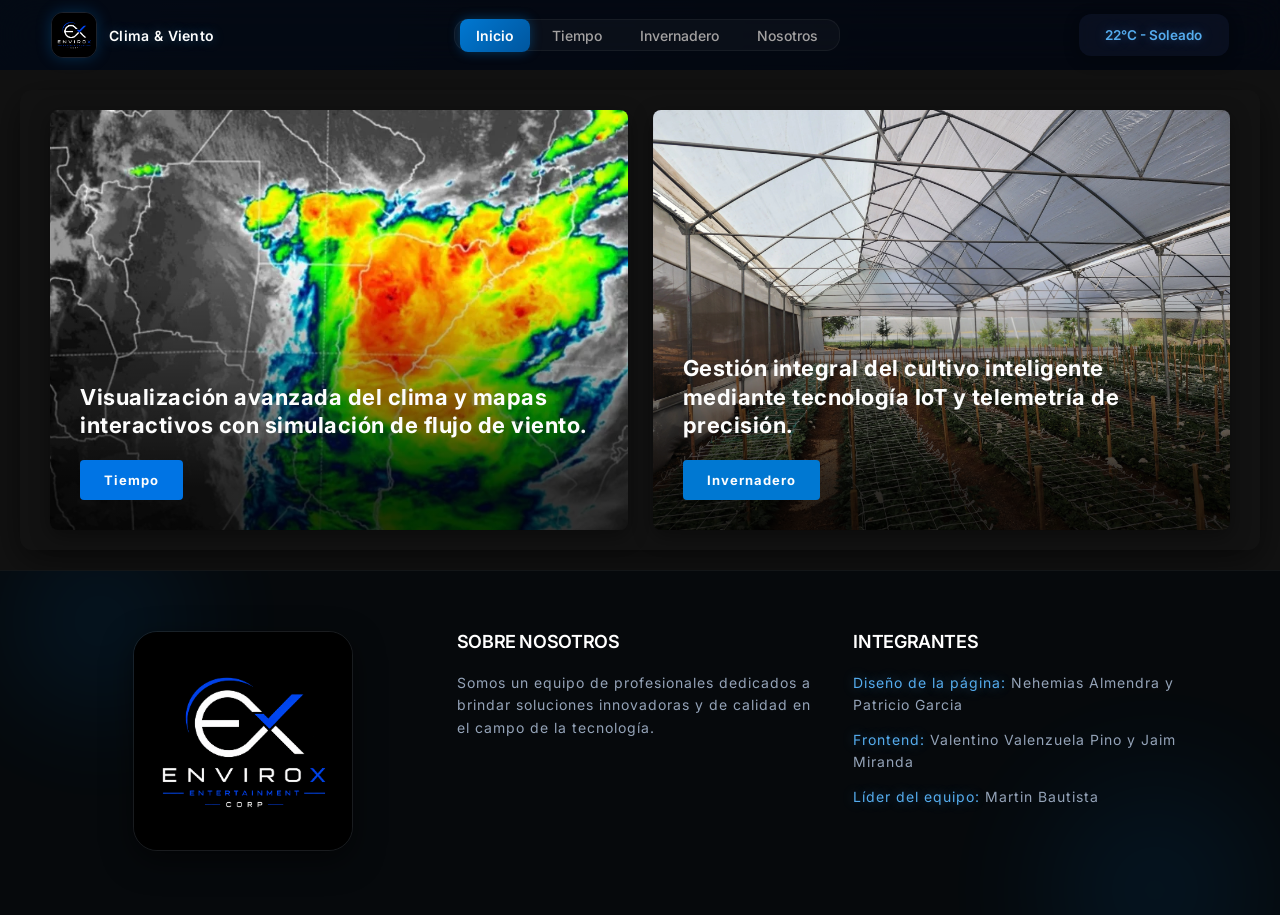
<file: index.html>
<!DOCTYPE html>
<html lang="es">
<head>
    <meta charset="UTF-8">
    <meta name="viewport" content="width=device-width, initial-scale=1.0">
    <link rel="stylesheet" href="./css/style.css">
    <link rel="icon" href="./img,mp3/envirox negro.png">

    <title>Envirox</title>
</head>
<body>

    <header class="encabezado">
        <div class="head">
            <nav class="navbar">
                <a href="#" class="logo">
                    <img src="./img,mp3/envirox negro.png" alt="foto del logo">
                    <span class="logo-sub">Clima & Viento</span>
                </a>
                
                <ul>
                    <li><a href="./index.html" class="enlaces activo">Inicio</a></li>
                    <li><a href="./paginas/tiempo.html" class="enlaces">Tiempo</a></li>
                    <li><a href="./paginas/invernadero.html" class="enlaces">Invernadero</a></li>
                    <li><a href="./paginas/nosotros.html" class="enlaces">Nosotros</a></li>
                </ul>

                <div class="widget-clima">
                    <span> 22°C - Soleado</span>
                </div>
            </nav>
        </div>
    </header>

    <main>
        <div class="epic-app-container">

            <div class="epic-carousel-content">
                <!-- Tarjeta 1 -->
                <div class="epic-card card-unreal">
                    <div class="epic-card-content">
                        
                        <h2>Visualización avanzada del clima y mapas interactivos con simulación de flujo de viento.</h2>
                        <button class="epic-btn blue-btn"><a href="./paginas/tiempo.html">Tiempo</a></button>
                        
                    </div>
                </div>
                <div class="epic-card card-car">
                    <div class="epic-card-content">
                        <h2>Gestión integral del cultivo inteligente mediante tecnología IoT y telemetría de precisión.</h2>
                        <button class="epic-btn brown-btn"><a href="./paginas/invernadero.html">Invernadero</a></button>
                    </div>
                </div>
            </div>
        </div>
    </main>
    <footer>
        <div class="pie-pagina">
            <div class="grupo-1">
                <div class="box">
                    <figure>
                        <a href="../index.html">
                            <img src="./img,mp3/envirox negro.png" alt="logo">
                        </a>
                    </figure>
                </div>
                <div class="box">
                    <h2>SOBRE NOSOTROS</h2>
                    <p>Somos un equipo de profesionales dedicados a brindar soluciones innovadoras y de calidad en el campo de la tecnología.</p>
                </div>
                <div class="box">
                    <h2>INTEGRANTES</h2>
                    <p><span>Diseño de la página:</span> Nehemias Almendra y Patricio Garcia</p>
                    <p><span>Frontend:</span> Valentino Valenzuela Pino y Jaim Miranda</p>
                    <p><span>Líder del equipo:</span> Martin Bautista</p>
                </div>
            </div>
        </div>
    </footer>


    <script src="./scripts/script.js"></script>

</body>
</html>
</file>
<file: css/style.css>
@import url('https://fonts.googleapis.com/css2?family=Inter:wght@300;400;500;600;700&display=swap');

* {
    font-family: 'Inter', -apple-system, BlinkMacSystemFont, "Segoe UI", Roboto, sans-serif;
    box-sizing: border-box;
    padding: 0px;
    margin: 0px;
}

:root {
    --azul-principal: #0078D2;
    --azul-secundario: #55ACEE;
    --gris-oscuro: #292F33;
    --gris: rgba(15, 23, 42, 0.85);
    --gris-claro: #a4a2a2;
    --gris-muy-claro: #CCD6DD;
    --fondo-claro: #EEF3FB;
    --blanco: #FDFDFD;
    --blanco-claro: #E1E8ED;
}

html {
    scroll-behavior: smooth;
}

h1, h2, h3, h4, h5, h6 {
    color: var(--gris-claro);
    letter-spacing: -0.02em;
}

a{
    text-decoration: none;
    color: var(--blanco);
}

body {
    background-color: #080c10;
    background-image: 
        radial-gradient(at 0% 0%, rgba(0, 120, 210, 0.08) 0px, transparent 50%),
        radial-gradient(at 100% 100%, rgba(85, 172, 238, 0.05) 0px, transparent 50%);
    background-attachment: fixed;
    color: var(--blanco);
    min-height: 100vh;
    display: flex;
    flex-direction: column;
}

span {
    color: var(--azul-secundario);
    text-shadow: 0 0 12px rgba(85, 172, 238, 0.4);
}

.encabezado {
    position: sticky;
    top: 0;
    z-index: 100;
    background: rgba(3, 7, 18, 0.75);
    backdrop-filter: blur(20px);
    -webkit-backdrop-filter: blur(20px);
    border-bottom: 1px solid var(--borde-suave);
    width: 100%;
}

.head {
    width: 100%;
    padding: 12px 4%;
}

.navbar {
    display: flex;
    align-items: center;
    justify-content: space-between;
    width: 100%;
    gap: 20px;
}

.logo {
    display: flex;
    align-items: center;
    gap: 12px;
    text-decoration: none;
    transition: transform 0.2s ease;
}

.logo:hover {
    transform: scale(1.02);
}

.logo img {
    width: 46px;
    height: 46px;
    object-fit: cover;
    border-radius: 12px;
    box-shadow: 0 0 15px rgba(0, 120, 210, 0.3);
    border: 1px solid rgba(255, 255, 255, 0.1);
}

.logo-sub {
    font-size: 14px;
    color: var(--blanco);
    font-weight: 600;
    letter-spacing: 0.3px;
}

nav {
    display: flex;
    align-items: center;
}

ul {
    display: flex;
    align-items: center;
    gap: 6px;
    list-style: none;
    background: rgba(255, 255, 255, 0.03);
    padding: 5px;
    border-radius: 14px;
    border: 1px solid rgba(255, 255, 255, 0.05);
}


.enlaces {
    color: var(--gris-claro);
    text-decoration: none;
    font-size: 14px;
    font-weight: 500;
    border-radius: 8px;
    position: relative;
    padding: 8px 16px;
    transition: all 0.25s cubic-bezier(0.4, 0, 0.2, 1);
    white-space: nowrap;
}

.enlaces:hover {
    color: var(--blanco);
    background-color: rgba(255, 255, 255, 0.08);
    box-shadow: 0 4px 12px rgba(0, 0, 0, 0.1);
}

.enlaces.activo {
    color: var(--blanco);
    background: linear-gradient(135deg, var(--azul-principal), #00569e);
    font-weight: 600;
    box-shadow: 0 0 12px rgba(0, 120, 210, 0.4);
}

.widget-clima {
    min-width: 150px;
    height: 42px;
    border-radius: 12px;
    display: flex;
    align-items: center;
    justify-content: center;
    color: #f1f5f9;
    font-weight: 600;
    background: rgba(15, 23, 42, 0.6);
    backdrop-filter: blur(12px);
    padding: 0 18px;
    white-space: nowrap;
    border: 1px solid var(--borde-suave);
    box-shadow: 0 4px 15px rgba(0, 0, 0, 0.3);
    transition: all 0.3s ease;
    font-size: 13.5px;
}

.widget-clima:hover {
    border-color: var(--azul-secundario);
    box-shadow: 0 0 20px rgba(56, 189, 248, 0.25);
    transform: translateY(-2px);
}

main {
    flex: 1;
    padding: 20px;
    display: flex;
    justify-content: center;
    align-items: center;
    background-color: #121212;
}

.mapa-container {
    width: 100%;
    max-width: 1450px;
    height: 650px;
    position: relative;
    overflow: hidden;
    border-radius: 12px;
    background: #a9cbe2;
    box-shadow: 0 10px 35px rgba(0, 0, 0, .25);
}

#canvas {
    width: 100%;
    height: 100%;
    display: block;
    cursor: grab;
}

#canvas:active {
    cursor: grabbing;
}

.titulo-mapa {
    position: absolute;
    top: 18px;
    right: 25px;
    color: var(--blanco);
    background: rgba(40, 60, 70, .65);
    padding: 10px 18px;
    border-radius: 5px;
    backdrop-filter: blur(5px);
}

.icono-viento {
    font-size: 25px;
    margin-right: 8px;
}

.opciones {
    position: absolute;
    top: 65px;
    right: 25px;
    display: flex;
    gap: 20px;
    padding: 10px 15px;
    color: var(--blanco);
    background: rgba(40, 60, 70, .7);
    border-radius: 6px;
    backdrop-filter: blur(5px);
}

.opciones label {
    display: flex;
    align-items: center;
    gap: 7px;
    cursor: pointer;
    font-size: 14px;
}

.opciones input {
    width: 18px;
    height: 18px;
    accent-color: var(--azul-principal);
}

.controles {
    position: absolute;
    right: 25px;
    top: 170px;
    display: flex;
    flex-direction: column;
    gap: 10px;
}

.controles button {
    width: 50px;
    height: 50px;
    border: none;
    border-radius: 50%;
    background: var(--blanco);
    color: var(--azul-principal);
    font-size: 28px;
    cursor: pointer;
    box-shadow: 0 4px 15px rgba(0, 0, 0, .2);
    transition: .2s;
}

.controles button:hover {
    transform: scale(1.08);
}

.informacion-lugar {
    position: absolute;
    left: 20px;
    top: 20px;
    padding: 14px 18px;
    background: rgba(255, 255, 255, .88);
    border-radius: 10px;
    color: var(--gris-oscuro);
    font-size: 13px;
    box-shadow: 0 4px 15px rgba(0, 0, 0, .15);
}

.informacion-lugar strong {
    display: block;
    font-size: 16px;
    margin-bottom: 5px;
}

.informacion-lugar p {
    margin-top: 3px;
}

.timeline {
    position: absolute;
    left: 0;
    bottom: 0;
    width: 100%;
    height: 65px;
    background: rgba(40, 60, 70, .7);
    backdrop-filter: blur(5px);
    display: flex;
    align-items: center;
}

.play {
    height: 65px;
    width: 65px;
    border: none;
    background: var(--blanco);
    color: var(--azul-principal);
    font-size: 25px;
    cursor: pointer;
}

.horas div{
    flex: 1;
    display: flex;
    align-items: center;
    justify-content: space-around;
    color: var(--blanco);
    overflow: hidden;
}

.horas div span {
    color: var(--blanco);
    font-size: 25px;
    padding: 0 10px;
    white-space: nowrap;
    font-weight: 500;
}

.horas div .hora-activa {
    background: var(--azul-principal);
    font-weight: bold;
    border-radius: 5px;
}

.brown-btn a{
    text-decoration: none;
    color: var(--blanco);
}

.pie-pagina {
    position: relative;
    overflow: hidden;
    background-color: #06090c;
    border-top: 1px solid rgba(255, 255, 255, 0.05);
    color: #94a3b8;
    padding: 20px 10px;
    margin-top: auto;
}

.pie-pagina::before,
.pie-pagina::after {
    content: "";
    position: absolute;
    border-radius: 50%;
    background: radial-gradient(circle, var(--azul-principal) 0%, transparent 70%);
    opacity: 0.12;
    filter: blur(40px);
    animation: mover 10s ease-in-out infinite alternate;
}

.pie-pagina::before {
    width: 300px;
    height: 300px;
    top: -100px;
    left: -50px;
}

.pie-pagina::after {
    width: 350px;
    height: 350px;
    bottom: -150px;
    right: -50px;
    animation-delay: 3s;
}

@keyframes mover {
    from {
        transform: translateY(0) scale(1);
    }
    to {
        transform: translateY(40px) scale(1.15);
    }
}

.grupo-1 {
    width: 100%;
    max-width: 1200px;
    margin: auto;
    display: grid;
    grid-template-columns: repeat(3, 1fr);
    padding: 40px 20px;
    gap: 30px;
    position: relative;
    z-index: 1;
}

.box figure {
    width: 100%;
    height: 100%;
    display: flex;
    justify-content: center;
    align-items: center;
}

.box figure img {
    width: 220px;
    border-radius: 1.5rem;
    box-shadow: 0 10px 30px rgba(0, 0, 0, 0.5);
    border: 1px solid rgba(255, 255, 255, 0.08);
    transition: transform 0.3s ease;
}

.box figure img:hover {
    transform: scale(1.03);
}

.box h2 {
    color: #ffffff;
    margin-bottom: 20px;
    font-size: 18px;
    font-weight: 600;
}

.box p {
    color: #94a3b8;
    margin-bottom: 12px;
    letter-spacing: 1px;
    font-size: 14px;
    line-height: 1.6;
}

@media (max-width: 900px) {
    .navbar {
        flex-direction: column;
        gap: 15px;
    }

    ul {
        gap: 10px;
        flex-wrap: wrap;
        justify-content: center;
    }

    .mapa-container {
        height: 550px;
    }

    .opciones {
        top: 115px;
        right: 15px;
    }

    .titulo-mapa {
        top: 15px;
        right: 15px;
    }

    .informacion-lugar {
        display: none;
    }

    .grupo-1 {
        grid-template-columns: 1fr;
        text-align: center;
    }
}

/* --- ESTILOS DEL CARRUSEL ESTILO EPIC GAMES --- */
.epic-app-container {
    width: 100%;
    max-width: 1350px;
    background-color: #121212;
    border-radius: 12px;
    padding: 20px 30px;
    box-shadow: 0 10px 35px rgba(0, 0, 0, 0.5);
}

.epic-top-bar {
    display: flex;
    justify-content: space-between;
    align-items: center;
    margin-bottom: 25px;
}

.epic-search-box {
    position: relative;
    width: 280px;
}

.epic-search-icon {
    position: absolute;
    left: 14px;
    top: 50%;
    transform: translateY(-50%);
    font-size: 14px;
    color: #888;
}

.epic-search-box input {
    width: 100%;
    background-color: #202020;
    border: none;
    border-radius: 4px;
    padding: 10px 15px 10px 40px;
    color: var(--blanco);
    font-size: 14px;
    outline: none;
}

.epic-search-box input::placeholder {
    color: #888;
}

.epic-user-actions {
    display: flex;
    gap: 12px;
}

.epic-icon-btn {
    width: 36px;
    height: 36px;
    background-color: #202020;
    border-radius: 4px;
    display: flex;
    align-items: center;
    justify-content: center;
    cursor: pointer;
    font-size: 16px;
    transition: background 0.2s;
}

.epic-icon-btn:hover {
    background-color: #333;
}

.epic-carousel-content {
    display: grid;
    grid-template-columns: 1fr 1fr;
    gap: 25px;
}

.epic-card {
    height: 420px;
    border-radius: 8px;
    background-size: cover;
    background-position: center;
    position: relative;
    overflow: hidden;
    box-shadow: 0 6px 20px rgba(0, 0, 0, 0.4);
    display: flex;
    flex-direction: column;
    justify-content: flex-end;
    transition: transform 0.3s ease;
}

.epic-card:hover {
    transform: translateY(-4px);
}

.card-unreal {
    background: linear-gradient(to top, rgba(0,0,0,0.8) 10%, transparent 60%), 
                url('../img,mp3/deteccion de temperatura mapa.webp') center/cover;
}

.card-car {
    background: linear-gradient(to top, rgba(0,0,0,0.8) 10%, transparent 60%), 
                url('../img,mp3/Invernadero-unitario\ -\ copia.webp') center/cover;
}

.epic-card-content {
    padding: 30px;
    z-index: 2;
}

.epic-card-content h2 {
    color: var(--blanco);
    font-size: 22px;
    font-weight: 700;
    line-height: 1.3;
    margin-bottom: 20px;
    letter-spacing: 0.5px;
}

.epic-btn {
    border: none;
    padding: 12px 24px;
    font-weight: bold;
    font-size: 13px;
    border-radius: 4px;
    cursor: pointer;
    letter-spacing: 1px;
    transition: filter 0.2s;
}

.epic-btn:hover {
    filter: brightness(1.15);
}

.blue-btn {
    background-color: #0074E4;
    color: var(--blanco);
}

.brown-btn {
    background-color: var(--azul-principal);
    color: var(--blanco);
}

button {
  transition: all 0.3s ease;
}
button:hover {
  transform: translateY(-2px);
  filter: brightness(1.1);
}
.tarjeta {
  background-color: #1a1a1a;
  border: 1px solid #333;
  border-radius: 8px;
  box-shadow: 0 4px 6px rgba(0,0,0,0.3);
}

.sobre-nosotros p {
  line-height: 1.6;
  max-width: 600px;
  margin: 0 auto;
  color: var(--gris-claro);
}
</file>
